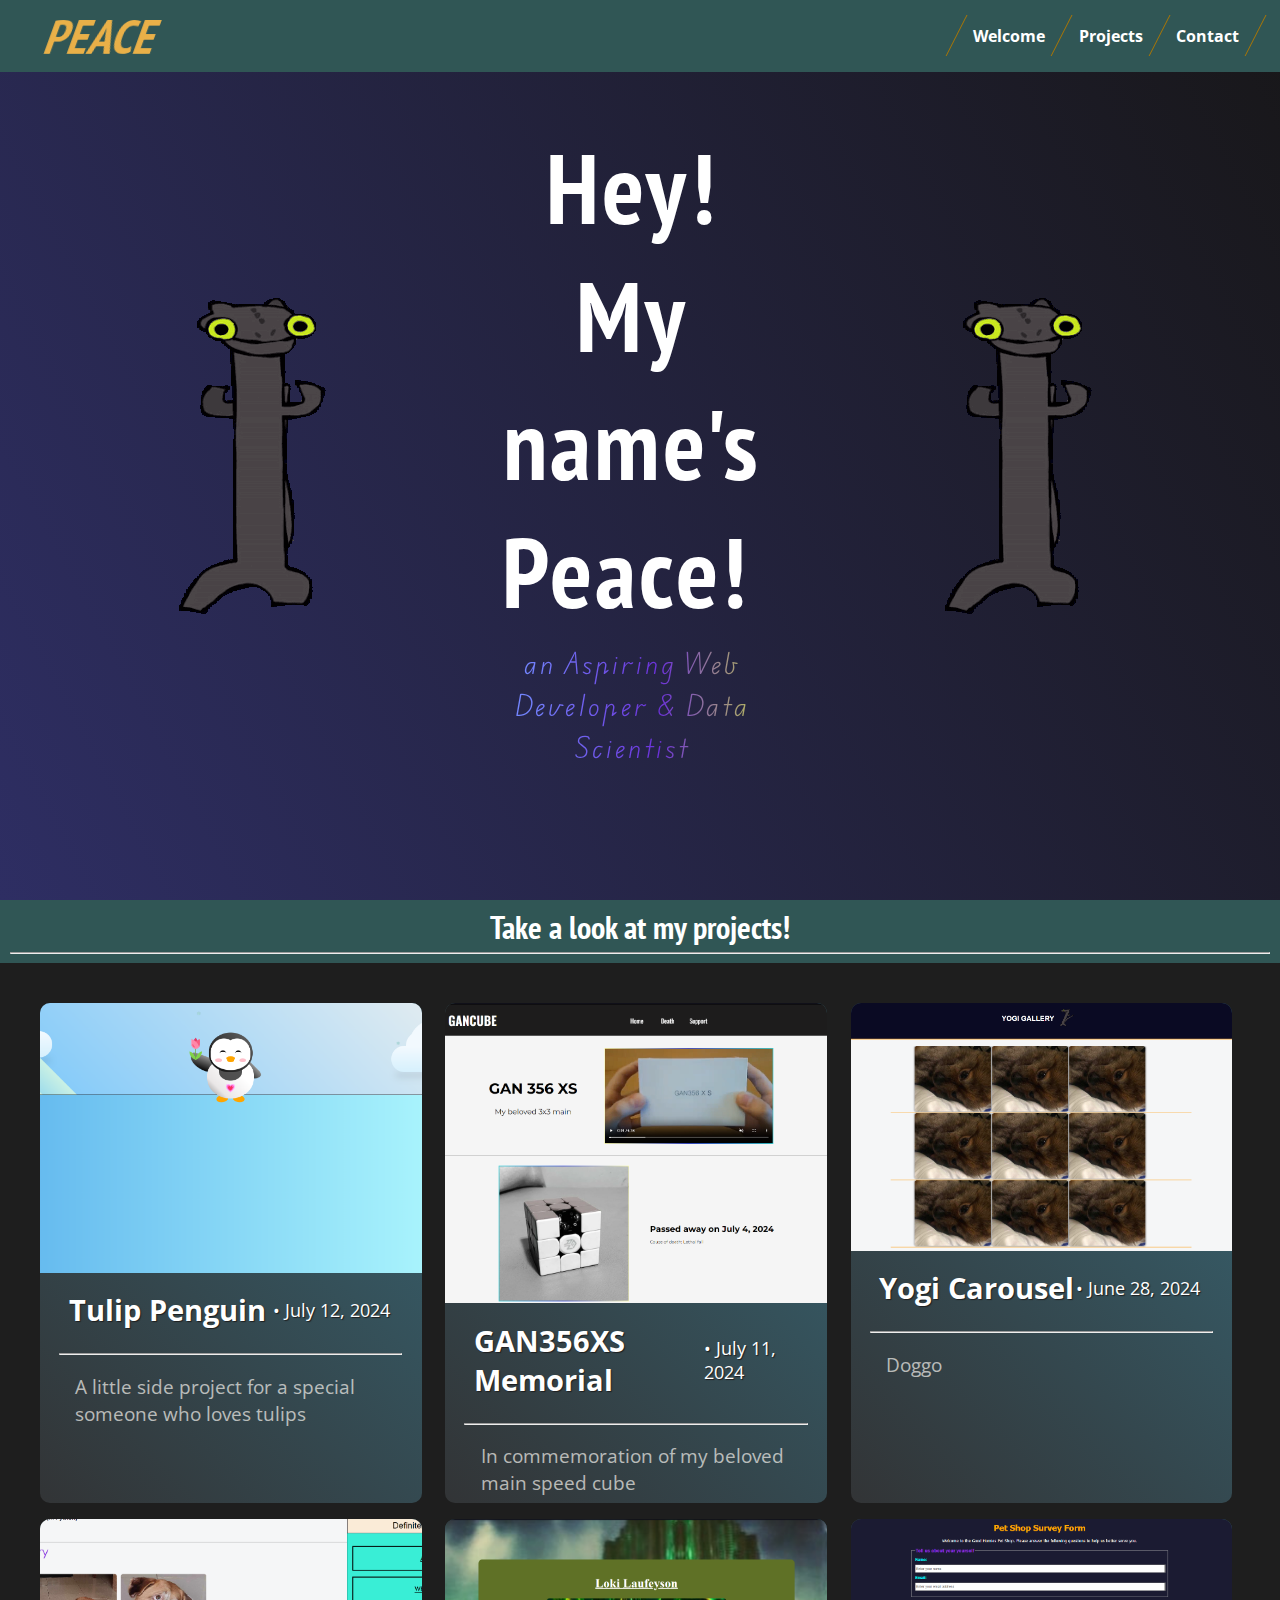
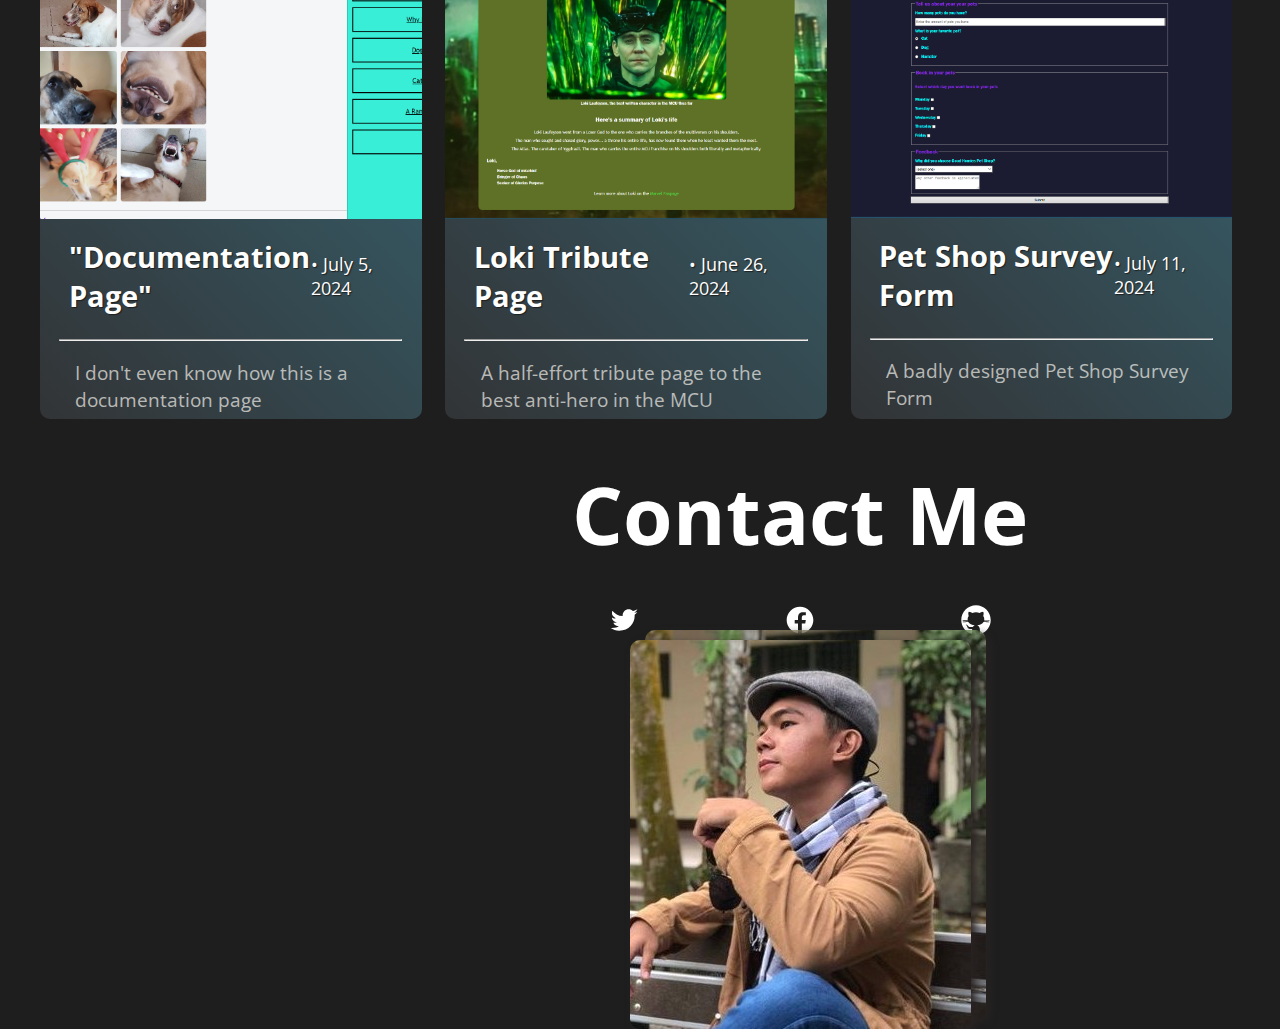
<file: index.html>
<!DOCTYPE html>
<html lang="en">
<head>
    <meta charset="UTF-8">
    <meta name="viewport" content="width=device-width, initial-scale=1.0">
    <link rel="stylesheet" href="portfolio.css">
    <title>Peace's Portfolio</title>
</head>
<body>

    <header>

    <nav id="navbar">

        <div class="logo">PEACE</div>

        <div class="nav-items">
            
            <div class="nav-item">
            <a href="#welcome-section">Welcome</a>
                </div>
            <div class="nav-item second">
            <a href="#project-section-header">Projects</a>
                </div>
            <div class="nav-item">
            <a href="#contact">Contact</a>
                </div>
            </div>
        
    </nav>

</header>

    <section id="welcome-section">

    <div class="welcome-container">
        <img src="dancing-toothless.gif">
        <div class="text-container">
        <h1>Hey! My name's Peace!</h1>
        
        <p>an Aspiring Web Developer & Data Scientist</p>
    </div>
        <img src="dancing-toothless.gif">
    </div>
        </section>

        <div class="project-section-header" id="project-section-header">
            <h1>Take a look at my projects!</h1>
            <hr>
        </div>

        <section>
            
    <div id="projects">
        <div class="project-tile">
            <a href="Tulip Penguin.html" target="_blank">   
                <img src="Tulip Penguin.png">
                <div class="project-info">
                <div class="project-title">Tulip Penguin</div>
                <div class="creation-date"> •  July 12, 2024 </div>
                
            </div>
            <hr>
                <p class="project-description">A little side project for a special someone who loves tulips</p>
            </a>
        </div>
        <div class="project-tile">
            <a href="In Memory of my GAN.html" target="_blank">   
                <img src="In Memory of my GAN.png">
                <div class="project-info">
                <div class="project-title">GAN356XS Memorial</div>
                <div class="creation-date"> •  July 11, 2024 </div>
            </div>
            <hr>
                <p class="project-description">In commemoration of my beloved main speed cube</p>
            </a>
        </div>
        <div class="project-tile">
            <a href="Yogi Gallery.html" target="_blank">   
                <img src="Yogi.png">
                <div class="project-info">
                <div class="project-title">Yogi Carousel</div>
                <div class="creation-date"> •  June 28, 2024 </div>
            </div>
            <hr>
          
                <p class="project-description">Doggo</p>
            </a>
        </div>
        <div class="project-tile">
            <a href="Technical Documentation Page.html" target="_blank">   
                <img src="Documentation Page.png">
                <div class="project-info">
                <div class="project-title">"Documentation Page"</div>
                <div class="creation-date"> •  July 5, 2024 </div>
            </div>
            <hr>
                <p class="project-description">I don't even know how this is a documentation page</p>
            </a>
            
        </div>
        <div class="project-tile">
            <a href="Loki Tribute Page.html" target="_blank">   
                <img src="Loki Tribute Page.png">
                <div class="project-info">
                <div class="project-title">Loki Tribute Page</div>
                <div class="creation-date"> •  June 26, 2024 </div>
            </div>
            <hr>
                <p class="project-description">A half-effort tribute page to the best anti-hero in the MCU</p>
            </a>
        </div>
        <div class="project-tile">
            <a href="Pet Shop Survey Form.html" target="_blank">   
                <img src="Pet Shop.png">
                <div class="project-info">
                <div class="project-title">Pet Shop Survey Form</div>
                <div class="creation-date"> •  July 11, 2024 </div>
            </div>
            <hr>
                <p class="project-description">A badly designed Pet Shop Survey Form</p>
            </a>
        </div>
    </div>
        </section>

        <section id="contact">
            <div class="contact-container"> 
                <div class="contact-text">
                    <h1>Contact Me</h1>
                    </div>
                    <div class="blinking"></div>
                    <div class="socials">

                        <div class="tooltip-container">

                        <a href="https://x.com/ThoughtsHomer" target="_blank" >
                           
                        <svg class="twitter" xmlns="http://www.w3.org/2000/svg" x="0px" y="0px" width="24" height="24" viewBox="0 0 24 24"
                                style="fill:currentColor;">
                                    <path d="M22,3.999c-0.78,0.463-2.345,1.094-3.265,1.276c-0.027,0.007-0.049,0.016-0.075,0.023c-0.813-0.802-1.927-1.299-3.16-1.299 c-2.485,0-4.5,2.015-4.5,4.5c0,0.131-0.011,0.372,0,0.5c-3.353,0-5.905-1.756-7.735-4c-0.199,0.5-0.286,1.29-0.286,2.032 c0,1.401,1.095,2.777,2.8,3.63c-0.314,0.081-0.66,0.139-1.02,0.139c-0.581,0-1.196-0.153-1.759-0.617c0,0.017,0,0.033,0,0.051 c0,1.958,2.078,3.291,3.926,3.662c-0.375,0.221-1.131,0.243-1.5,0.243c-0.26,0-1.18-0.119-1.426-0.165 c0.514,1.605,2.368,2.507,4.135,2.539c-1.382,1.084-2.341,1.486-5.171,1.486H2C3.788,19.145,6.065,20,8.347,20 C15.777,20,20,14.337,20,8.999c0-0.086-0.002-0.266-0.005-0.447C19.995,8.534,20,8.517,20,8.499c0-0.027-0.008-0.053-0.008-0.08 c-0.003-0.136-0.006-0.263-0.009-0.329c0.79-0.57,1.475-1.281,2.017-2.091c-0.725,0.322-1.503,0.538-2.32,0.636 C20.514,6.135,21.699,4.943,22,3.999z"></path>
                                </svg>
                                <span class="tooltip-text twitter-tooltip">Follow me on Twitter</span>
                            </div>
                                
                            </a>
                            <div class="tooltip-container">
                            <a href="https://www.facebook.com/profile.php?id=100011688469883" target="_blank">
                            <svg class="facebook" xmlns="http://www.w3.org/2000/svg" x="0px" y="0px" width="24" height="24" viewBox="0 0 24 24"
                                style="fill:currentColor;">
                                    <path d="M12,2C6.477,2,2,6.477,2,12c0,5.013,3.693,9.153,8.505,9.876V14.65H8.031v-2.629h2.474v-1.749 c0-2.896,1.411-4.167,3.818-4.167c1.153,0,1.762,0.085,2.051,0.124v2.294h-1.642c-1.022,0-1.379,0.969-1.379,2.061v1.437h2.995 l-0.406,2.629h-2.588v7.247C18.235,21.236,22,17.062,22,12C22,6.477,17.523,2,12,2z"></path>
                                </svg>
                                <span class="tooltip-text facebook-tooltip">Follow me on Facebook</span>
                            </div>
                            </a>
                            <div class="tooltip-container">

                    
                            <div class="tooltip-container">
                            <a href="https://github.com/Peace1820" target="_blank">
                               
                                <svg class="github" xmlns="http://www.w3.org/2000/svg" x="0px" y="0px" width="50" height="50" viewBox="0 0 50 50"
                                style="fill:currentColor;">
                                    <path d="M17.791,46.836C18.502,46.53,19,45.823,19,45v-5.4c0-0.197,0.016-0.402,0.041-0.61C19.027,38.994,19.014,38.997,19,39 c0,0-3,0-3.6,0c-1.5,0-2.8-0.6-3.4-1.8c-0.7-1.3-1-3.5-2.8-4.7C8.9,32.3,9.1,32,9.7,32c0.6,0.1,1.9,0.9,2.7,2c0.9,1.1,1.8,2,3.4,2 c2.487,0,3.82-0.125,4.622-0.555C21.356,34.056,22.649,33,24,33v-0.025c-5.668-0.182-9.289-2.066-10.975-4.975 c-3.665,0.042-6.856,0.405-8.677,0.707c-0.058-0.327-0.108-0.656-0.151-0.987c1.797-0.296,4.843-0.647,8.345-0.714 c-0.112-0.276-0.209-0.559-0.291-0.849c-3.511-0.178-6.541-0.039-8.187,0.097c-0.02-0.332-0.047-0.663-0.051-0.999 c1.649-0.135,4.597-0.27,8.018-0.111c-0.079-0.5-0.13-1.011-0.13-1.543c0-1.7,0.6-3.5,1.7-5c-0.5-1.7-1.2-5.3,0.2-6.6 c2.7,0,4.6,1.3,5.5,2.1C21,13.4,22.9,13,25,13s4,0.4,5.6,1.1c0.9-0.8,2.8-2.1,5.5-2.1c1.5,1.4,0.7,5,0.2,6.6c1.1,1.5,1.7,3.2,1.6,5 c0,0.484-0.045,0.951-0.11,1.409c3.499-0.172,6.527-0.034,8.204,0.102c-0.002,0.337-0.033,0.666-0.051,0.999 c-1.671-0.138-4.775-0.28-8.359-0.089c-0.089,0.336-0.197,0.663-0.325,0.98c3.546,0.046,6.665,0.389,8.548,0.689 c-0.043,0.332-0.093,0.661-0.151,0.987c-1.912-0.306-5.171-0.664-8.879-0.682C35.112,30.873,31.557,32.75,26,32.969V33 c2.6,0,5,3.9,5,6.6V45c0,0.823,0.498,1.53,1.209,1.836C41.37,43.804,48,35.164,48,25C48,12.318,37.683,2,25,2S2,12.318,2,25 C2,35.164,8.63,43.804,17.791,46.836z"></path>
                                </svg>
                                <span class="tooltip-text github-tooltip">See my projects on GitHub</span>
                            </div>
                            </a>
                        </div>
                        </div>
                        <div class="contact-img">
                            <img src="Parisian Profile.jpg">
                            <img class="img-backdrop" src="Parisian Profile.jpg">
                        </div>
            </div>
    </section>
    
</body>
</html>
</file>
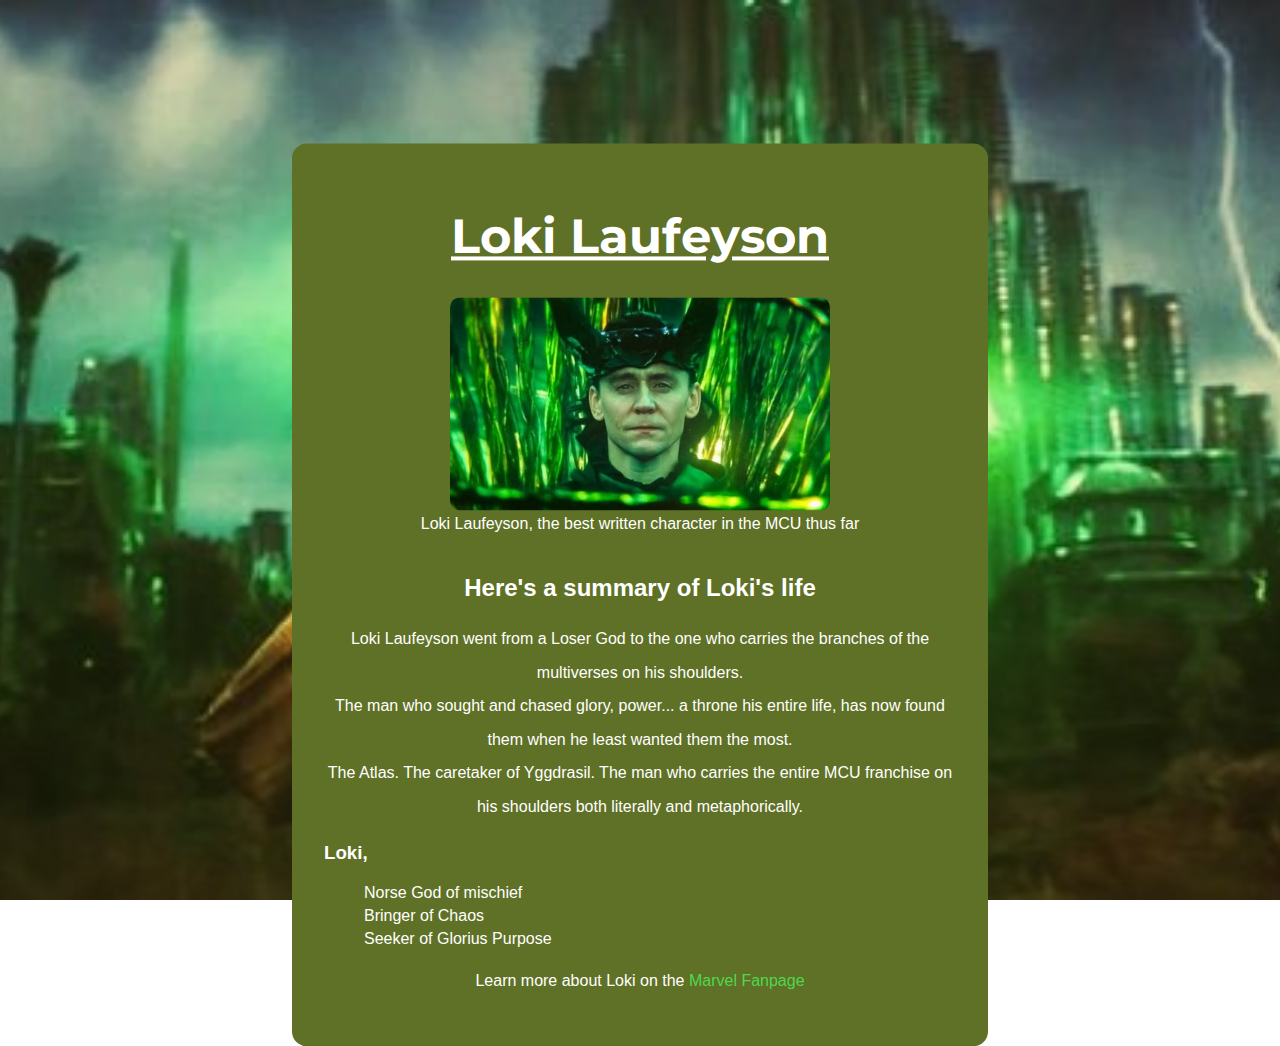
<file: Loki Tribute Page.html>
<!DOCTYPE html>
<html lang="en">
<head>
    <meta charset="UTF-8">
    <meta name="viewport" content="width=device-width, initial-scale=1.0">
    <title>Loki Tribute Page</title>
    <link rel="stylesheet" href="lokiCSS.css">
</head>


   <body>
   
    <div class="container">
        <div class="img-div" id="img-div">
        <h1 id="title">Loki Laufeyson</h1>
        <img src="Loki.jpg" id="image" alt="Laufeyson"></img>
        <div class="img-caption" id="img-caption">Loki Laufeyson, the best written character in the MCU thus far</p>
            </div>
        </div>

        <div class="tribute-info" id="tribute-info">
        <h2>Here's a summary of Loki's life</h2>
        <p>Loki Laufeyson went from a Loser God to the one who carries the branches of the multiverses on his shoulders. <br>The man who sought and chased glory, power... a throne 
            his entire life, has now found them when he least wanted them the most. <br> 
            The Atlas. The caretaker of Yggdrasil. The man who carries the entire MCU
            franchise on his shoulders both literally and metaphorically.
        </p>

        <h3>Loki,</h3>
        <ul>
            <li>Norse God of mischief</li>
            <li>Bringer of Chaos</li>
            <li>Seeker of Glorius Purpose</li>
        </ul>
    
        </div>
    
    </body>
        
   

    <footer>
        <p>Learn more about Loki on the <a href="https://marvel.fandom.com/wiki/Loki_Laufeyson_(Earth-616)" target="_blank" id="tribute-link">Marvel Fanpage</a></p>
    </footer>

</div>

</html>
</file>
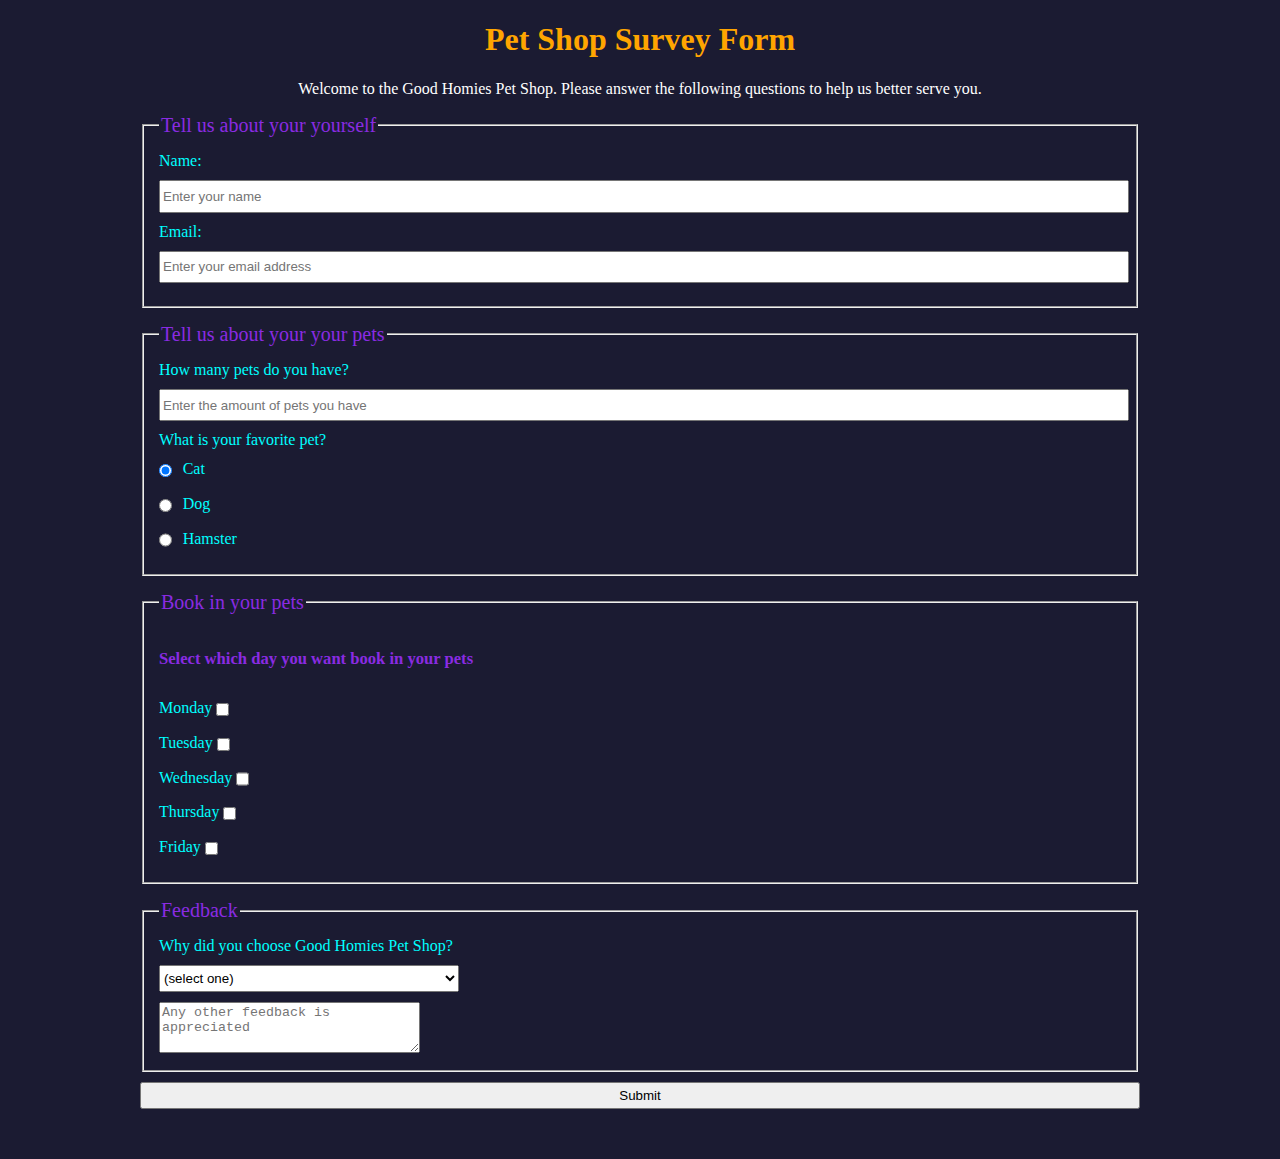
<file: Pet Shop Survey Form.html>
<!DOCTYPE html>
<html lang="en">
<head>
    <meta charset="UTF-8">
    <meta name="viewport" content="width=device-width, initial-scale=1.0">
    <title> Form</title>
    <link rel="stylesheet" href="petshop.css">
</head>
<body>

    <h1 id="title">
        Pet Shop Survey Form
    </h1>

    
    <p id="description">
            Welcome to the Good Homies Pet Shop. Please answer the following questions to help us better serve you.
    </p>


    <form id="survey-form"> 


    <fieldset>

        <legend>Tell us about your yourself</legend>
           
        <label for="name" id="name-label"> Name: <input id="name" type="text" placeholder="Enter your name" required></input> </label>
        <label for="email" id="email-label"> Email:  <input id="email" type="email" placeholder="Enter your email address" required></input> </label>
    
    </fieldset>

    <fieldset>

        <legend>Tell us about your your pets</legend>
        <label id="number-label"> How many pets do you have? <input id="number" type="number" placeholder="Enter the amount of pets you have" min="1" max="100" required></input></label>
        <label> What is your favorite pet? 
        <label for="cat"><input id="cat" type="radio" name="pet-type" value="cat" class="inline" checked /> Cat</label>
        <label for="dog"><input id="dog" type="radio" name="pet-type" value="dog" class="inline"/> Dog</label>
        <label for="Hamster"><input id="Hamster" type="radio" name="pet-type" value="Hamster" class="inline"/> Hamster</label>
    
    </fieldset>

    <fieldset>

        <legend>Book in your pets</legend>

        <h5>Select which day you want book in your pets</h5>
           
            <label for="Monday">Monday <input type="checkbox" id="Monday" name="Monday" value="Monday" class="inline"></input></label>
            
            <label for="Tuesday">Tuesday <input type="checkbox" id="Tuesday" name="Tuesday" value="Tuesday" class="inline"></input></label>
        

            <label for="Wednesday">Wednesday <input type="checkbox" id="Wednesday" name="Wednesday" value="Wednesday" class="inline"></input></label>
           

            <label for="Thursday">Thursday <input type="checkbox" id="Thursday" name="Thursday" value="Thursday" class="inline"></input></label>
           
            
            <label for="Friday">Friday <input type="checkbox" id="Friday" name="Friday" value="Friday" class="inline"></input></label>
        
        
    
    </fieldset>


    <fieldset>

    <legend>Feedback</legend>

    <label>Why did you choose Good Homies Pet Shop?</label>
    <select id="dropdown" name="dropdown">
        <option value="">(select one)</option>
        <option value="1">Quality Service</option>
        <option value="2">Customer Support</option>
        <option value="3">Variety of equipment</option>
        <option value="4">Other</option>
      </select>

    <textarea rows="3" cols="30"  placeholder="Any other feedback is appreciated"></textarea>

  </fieldset>
     
    <input type="submit" id="submit"></input>



    </form>
    
</body>
</html>
</file>
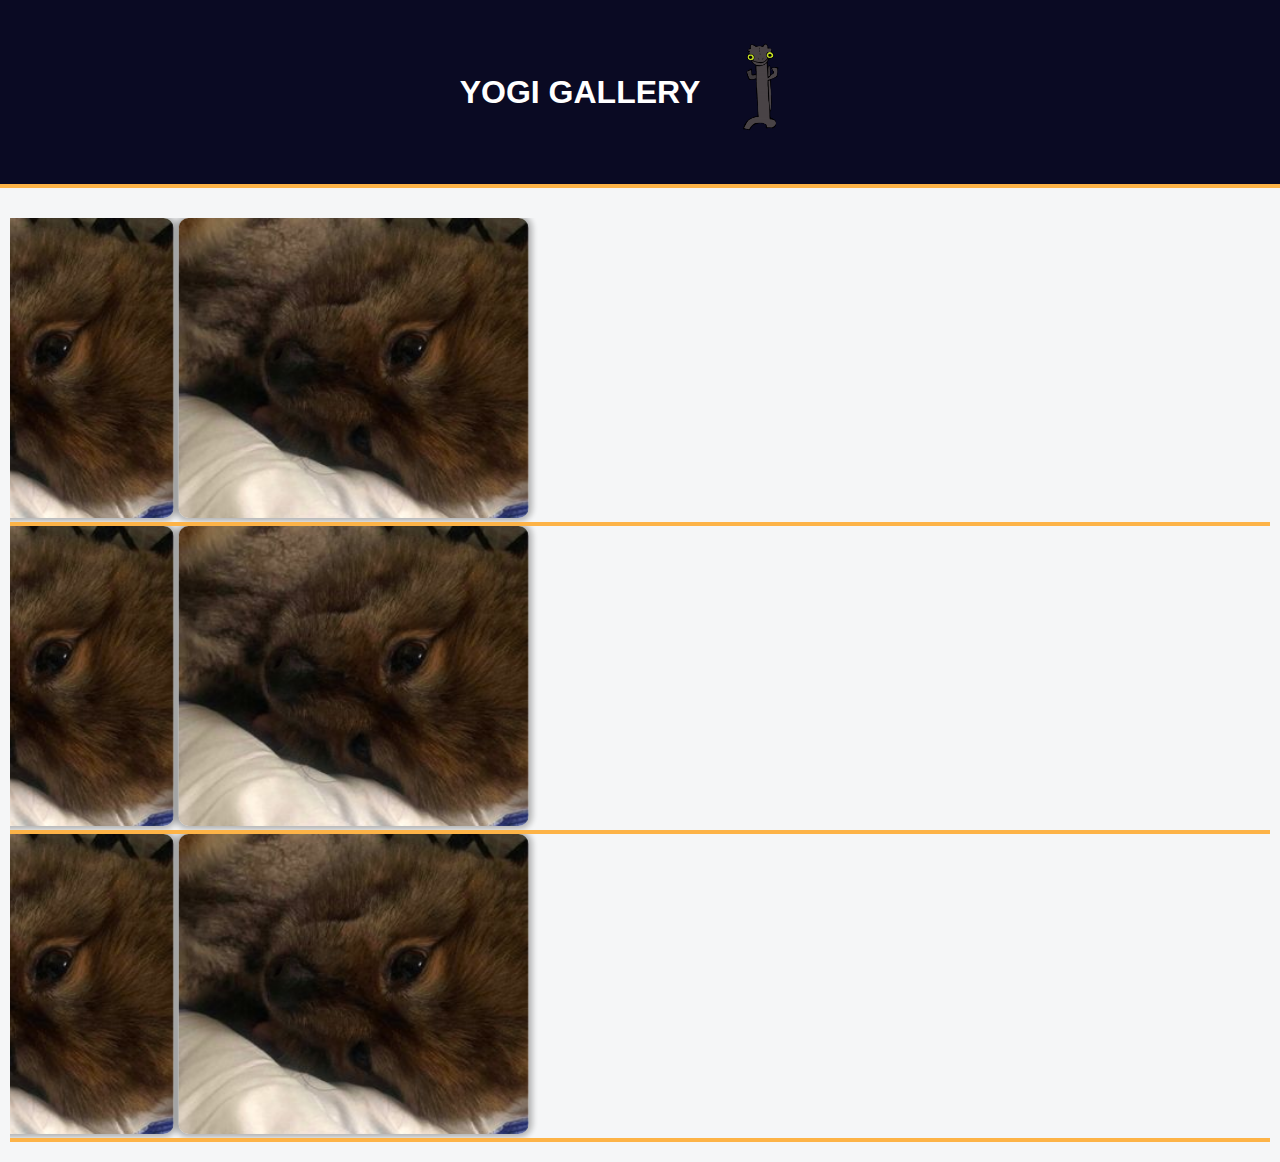
<file: Scrolling Yogi Gallery.html>
<!DOCTYPE html>
<html lang="en">
  <head>
    <meta charset="utf-8">
    <meta name="viewport" content="width=device-width, initial-scale=1.0">
    <title>Photo Gallery</title>
    <link rel="stylesheet" href="scrolling_yogi.css">
  </head>
  <body>
    <header class="header">
      <h1>Yogi Gallery</h1>
      <img src="dancing-toothless.gif" class="toothless" height="120" width="120"></img>
    </header>

    <div class="gallery">

      <marquee  behavior="scroll" direction="right" truespeed="true" scrolldelay="28"> 
        <img src="yogi.jpg">
        <img src="yogi.jpg">
        <img src="yogi.jpg">
      </marquee>
      <marquee behavior="scroll" direction="right" truespeed="true" scrolldelay="28"> 
        <img src="yogi.jpg">
        <img src="yogi.jpg">
        <img src="yogi.jpg">
      </marquee>
      <marquee behavior="scroll" direction="right" truespeed="true" scrolldelay="28"> 
        <img src="yogi.jpg">
        <img src="yogi.jpg">
        <img src="yogi.jpg">
      </marquee>
      
     

     
    </div>
  </body>
</html>
</file>
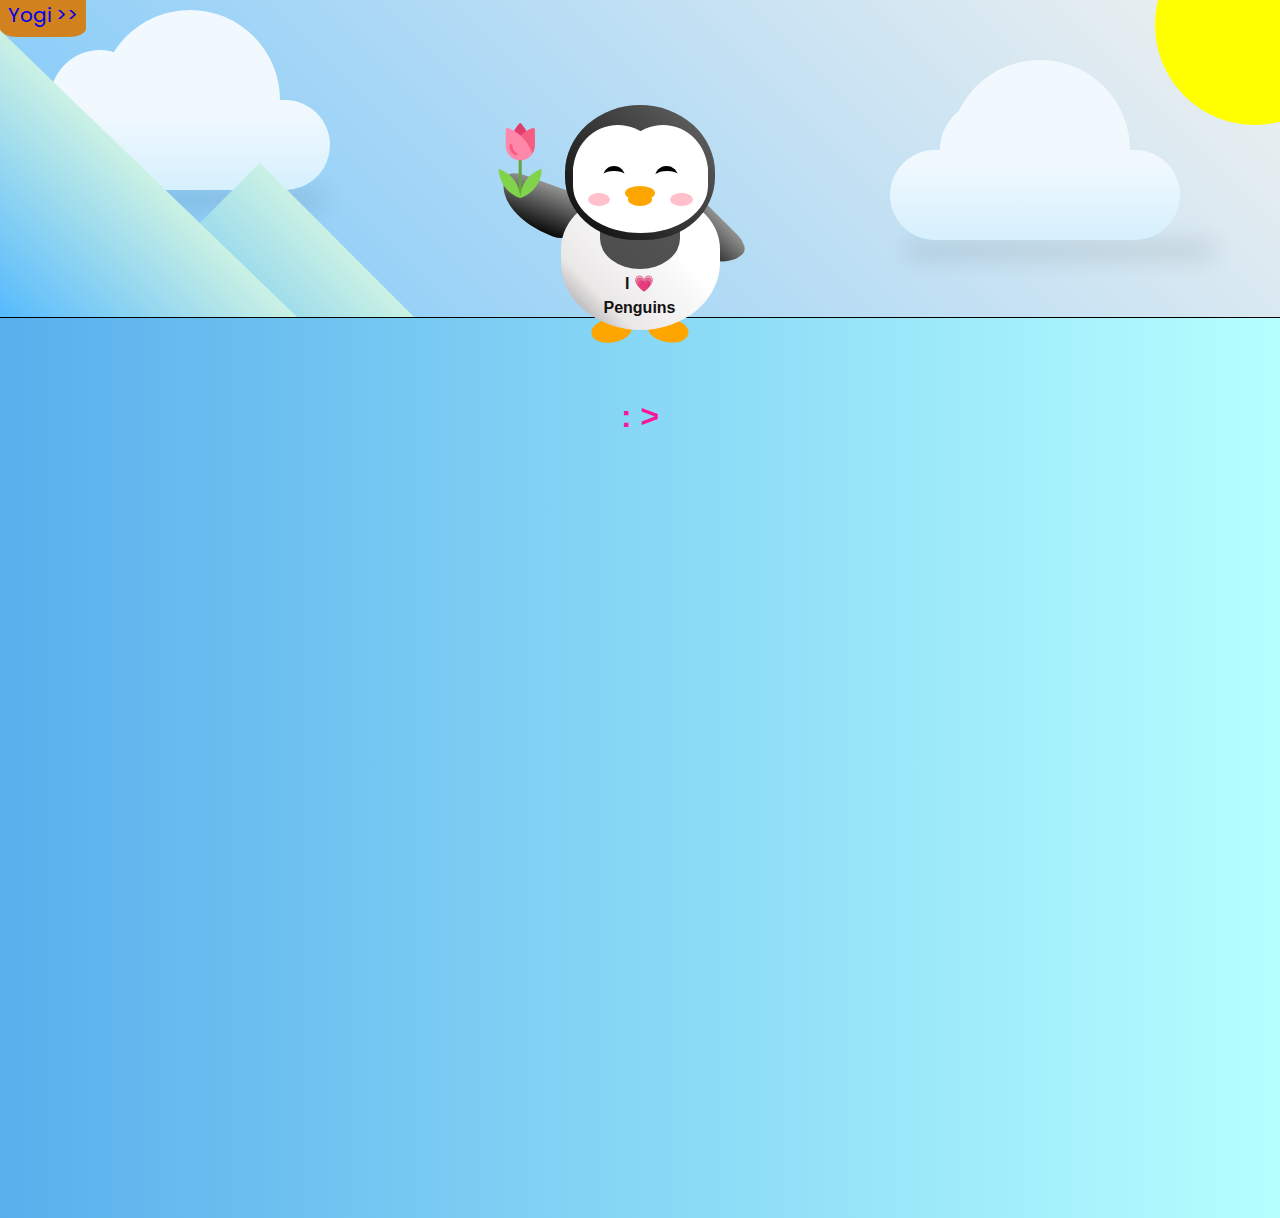
<file: Tulip Penguin.html>
<!DOCTYPE html>
<html lang="en">
  <head>
    <meta charset="UTF-8" />
    <link rel="stylesheet" href="penguin.css" />
    <title>Penguin</title>
    <meta name="viewport" content="width=device-width, initial-scale=1.0" />
  </head>

  <body>

    <div class="yogi-link">
      <a href="Scrolling Yogi Gallery.html" target="_blank">Yogi >></a>
  </div>

    <div class="snowflakes" aria-hidden="true">

      <div class="snowflake">
      ❅
      </div>
      <div class="snowflake">
      ❅
      </div>
      <div class="snowflake">
      ❆
      </div>
      <div class="snowflake">
      ❄
      </div>
      <div class="snowflake">
      ❅
      </div>
      <div class="snowflake">
      ❆
      </div>
      <div class="snowflake">
      ❄
      </div>
      <div class="snowflake">
      ❅
      </div>
      <div class="snowflake">
      ❆
      </div>
      <div class="snowflake">
      ❄
      </div>
    </div>
    <div>
    <div id = "cloud">
      <span class='shadow'></span>
      
    </div>
    <div id = "cloud" class="second">
      <span class='shadow'></span>
      
    </div>
    <div class="left-mountain"></div>
    <div class="back-mountain"></div>
    <div class="sun"></div>
 
  </div>
    
    <div class="penguin">
      <div class="penguin-head">
        <div class="face left"></div>
        <div class="face right"></div>
        <div class="chin"></div>
        <div class="eye left">
          <div class="eye-lid"></div>
        </div>
        <div class="eye right">
          <div class="eye-lid"></div>
        </div>
        <div class="blush left"></div>
        <div class="blush right"></div>
        <div class="beak top"></div>
        <div class="beak bottom"></div>
      </div>
      <div class="shirt">
        <p>I 💗 Penguins</p>
      </div> 
      <div class="penguin-body">
        <div class="arm left">
          <img src="tulip.png" alt="Tulip" height="75px"></img>
        </div>
        <div class="arm right"></div>
        <div class="foot left"></div>
        <div class="foot right"></div>
      </div>
    </div>

    <div class="ground">
      <h3 class="smile"> : >  </h3>
    </div>
   
  </body>
</html>
</file>
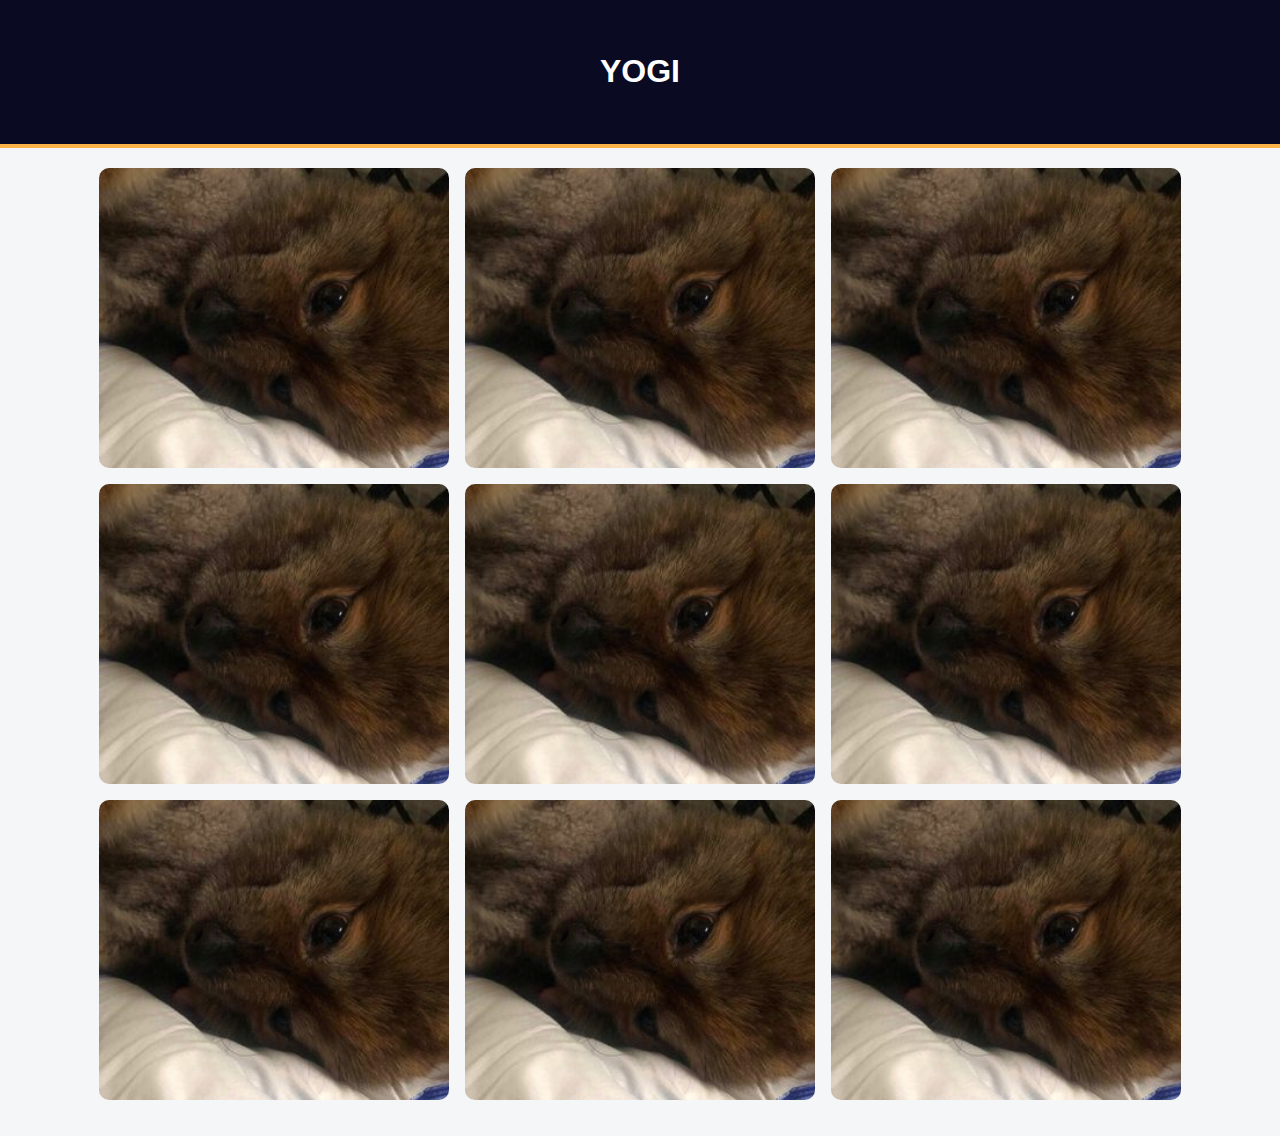
<file: Yogi Gallery.html>
<!DOCTYPE html>
<html lang="en">
  <head>
    <meta charset="utf-8">
    <meta name="viewport" content="width=device-width, initial-scale=1.0">
    <title>Photo Gallery</title>
    <link rel="stylesheet" href="yogi.css">
  </head>
  <body>
    <header class="header">
      <h1>Yogi</h1>
    </header>
    <div class="gallery">
      <img src="yogi.jpg">
      <img src="yogi.jpg">
      <img src="yogi.jpg">
      <img src="yogi.jpg">
      <img src="yogi.jpg">
      <img src="yogi.jpg">
      <img src="yogi.jpg">
      <img src="yogi.jpg">
      <img src="yogi.jpg">
    </div>
  </body>
</html>
</file>
<file: portfolio.css>
@import url('https://fonts.googleapis.com/css2?family=PT+Sans+Narrow:wght@400;700&display=swap');
@import url('https://fonts.googleapis.com/css2?family=Edu+AU+VIC+WA+NT+Hand:wght@400..700&family=Open+Sans:ital,wght@0,300..800;1,300..800&display=swap');

*{
    box-sizing: border-box;
    margin: 0;
    padding: 0; 
}


body{

    background-color: rgb(30, 30, 30);
    margin: 0;
    padding: 0; 
}

html{
   
    scroll-behavior: smooth;
}

@media (max-width: 75em) {
    html {
      font-size: 60%;
    }
  }
  
  /* 980px / 16px = 61.25em */
  @media (max-width: 61.25em) {
    html {
      font-size: 58%;
    }
  }
  
  /* 460px / 16px = 28.75em */
  @media (max-width: 28.75em) {
    html {
      font-size: 55%;
    }
  }

  @media (max-width: 28.75em) {
    footer {
      flex-direction: column;
      text-align: center;
    }
  }
  
#navbar{

    display: flex;
    justify-content: space-between;
    align-items: center;
    background-color: #305655;
    color: #fff;
    position: fixed;
    height: 4.5rem;
    width: 100%;
    z-index: 1;
    
}

.nav-items{
    display: flex;
    margin: 0 1.5rem;

}

.nav-item:not(:nth-child(2)) {
    font-weight: bold;
    padding: 0.6rem 1rem;
    transform: skewX(-27deg);
    border: #aa7605 solid;
    border-width: 0 1.2px;
    margin: 0 0.01rem;
    
}

.nav-item:nth-child(2){
    
    font-weight: bold;
    padding: 0.6rem 1rem;
    transform: skewX(-27deg);
    border-width: 0 1.2px;
    margin: 0 0.01rem;
    
}


.nav-item:hover{
    
  background-color: #b96798;
  cursor: pointer;
    
}


.nav-item a {
    display: block;
    font-family: 'Open Sans';
    text-decoration: none;
    color: white;
    transform: skew(27deg);
}



.logo{

    font-family: "PT Sans Narrow";
    font-size: 3rem;
    font-weight: bold;
    transform: skewX(-20deg);
    color: rgb(233, 176, 72);
    padding: 2rem;
    margin: 0 1rem;


}


#welcome-section{
    height: 100vh;
}

.welcome-container{
    display: flex;
    flex-direction: row;
    justify-content: space-around;
    align-items: center;
    width: 100%;
    height: 100vh;
    background-color: #000;
    background-image: linear-gradient(62deg, #2e2e63 0%, #181719 100%);
    color: white;
    font-family:"PT Sans Narrow" ;
    font-size: 3.105rem;
    letter-spacing: 0.2rem;
    padding-right: 1rem;
   
    }

.text-container{
    display: flex;
    flex-direction: column;
    text-align: center;
    }

.text-container h1::after{
    content: "";
    width: 0.25rem;
    height: 3.3rem;
    display: inline-block;
    margin-left: 0.5rem;
    animation: blink 1.5s infinite;
}



@keyframes blink {
    0%, 100% {
        background-color: transparent;
    }
    50% {
        background-color:  #e8e8e83e;
    }
  }


.welcome-container p{
    padding: 0.5rem;
    font-size: 1.5rem;
    font-family: "Edu AU VIC WA NT Hand";
    background-image: linear-gradient(90deg, rgb(115, 133, 255) 10%, rgb(108, 49, 217) 60%, rgb(186, 195, 82) 99%);
    color: transparent;
    background-clip: text;
}

#projects{
    display: grid;
    grid-template: auto / repeat(3, 1fr);
    grid-gap: 1rem;
    margin: 2.5rem;
}
  

.project-section-header{
    font-family: "PT Sans Narrow";
    text-align: center;
    padding: 0.4rem;
    background-color:#305655;
    color: white;
}

.project-section-header hr{
    
    margin: 0.2rem;
    
}


.project-tile{
    display: flex;
    flex-direction: column;
    font-family: "Open Sans";
    background-image: linear-gradient(45deg, rgb(50, 52, 54), #376573); ;
    border-radius: 10px;
    box-shadow: black 100px;
    height: 500px;
    width: 98%;
 
    
}

.project-tile:hover{
    transform: scale(1.02);
    transition: transform .2s;
    transition-timing-function:linear;
}

.project-tile a{

    text-decoration: none;
    color: white;
   
}

.project-tile img{

    width: 100%;
    height: 75%;
    max-height: 300px;
    object-fit: cover;
    border-radius: 10px 10px 0 0 ;

}

.project-tile hr{
    
    margin: 0 auto;
    width: 90%
}

.project-info{
    display: flex;
    justify-content: space-between;
    align-items: center;
    padding: 0.8rem 1rem 1.5rem 1.8rem;
    text-shadow: 1px 1px 1px #1f1f1f;

}

.project-title{
    font-weight: bold;
    font-size: 1.8rem;
}

.creation-date{
    font-size: 1.1rem;
    padding-right: 1rem;
}

.project-description{
    font-size: 1.2rem;
    padding: 1.1rem 2.2rem;
    color: rgba(247, 244, 239, 0.695);
}



.contact-section{
    display: grid;
    grid-template-columns: 1fr 1fr;
    margin: 1rem;
    background-image: linear-gradient(-62deg, #7ABD77 0%, #7D7BA4 30%,#4c4c9b 60%, #3e3e98 90%, #2929d5ae 100%);
    justify-content: center;
    align-items:center;
    height: 100vh;
    width: 100%;
    border-top: #305655 16px solid;
}

.contact-img{
    position: relative;
    width: max-content;
}


.contact-img img{
    position: relative;
    display: block;
    border-radius: 10px;
    box-shadow: 4px 4px 8px #2b2424;
    z-index: 2;
   
}

.contact-img .img-backdrop{
    position: absolute;
    top: -10px;
    left: 15px;
    z-index: 1;
    border-radius: 10px;
    box-shadow: 4px 4px 8px #2b2424;
    opacity: 0.8;
}
   
 
.contact-container{
    margin-left: 10rem;
    display: flex;
    flex-direction: column;
    justify-content: center;
    align-items: center;
    text-align: center;
    height: 100%;
    width: 100%;
}

.contact-text{
    font-size: 2.5rem;
    font-family: "Open Sans";
    margin-bottom: 0.3rem;
    color: white;
}

.blinking{
    content: "";
    width: 40%;
    height: 0.23rem;
    display: inline-block;
    margin-top: 0.2rem;
    animation: blinking 3s infinite;
    
}

.socials{
    display: flex;
    justify-content: space-between;
    align-items: center;
    margin-top: 1.5rem;
    width: 30%;
}

svg{
    color: white;
    width: 2rem;
    height: 2rem;
    cursor: pointer;
}


svg:hover{
    
    transform: translateY(8px);
    
}

.tooltip-container {
    position: relative;
    display: flex;
}

.tooltip-text {
    visibility: hidden;
    width: 140px;
    background-color: none;
    border: rgb(247, 247, 247) 1px solid;
    color: rgb(255, 255, 255);
    font-family: "Open Sans";
    text-align: center;
    border-radius: 5px;
    padding: 0.2rem;
    position: absolute;
    bottom: -165%; 
    left: 50%;
    margin-left: -70px;
    opacity: 0;
    transition: opacity 0.2s;
}



.tooltip-container:hover .tooltip-text {
    visibility: visible;
    opacity: 1;
}

.twitter:hover{
  color: rgb(122, 255, 255);
  
}

.twitter-tooltip{
    border: rgb(122, 255, 255) 1px solid;
}

.facebook:hover{
    color: rgb(57, 161, 230);
  }

.facebook-tooltip{
    border: rgb(57, 161, 230) 1px solid;
}
  
.instagram:hover{
    color: rgb(219, 98, 157);
  }

.instagram-tooltip{
    border: rgb(219, 98, 157) 1px solid;
}
  
.github:hover{
    color: rgb(205, 125, 245);
  }

.github-tooltip{
    border: rgb(205, 125, 245) 1px solid;
}   
  




@keyframes blinking {
    0%, 100% {
        background-color: transparent;
    }
    50% {
        background-color:  #e8e8e8;
    }
  }
</file>
<file: lokiCSS.css>
@import url('https://fonts.googleapis.com/css2?family=Montserrat:ital,wght@0,100..900;1,100..900&display=swap');img{

    display: flex;
    justify-content: center;
    align-items: center;
    height: 100vh;
    width: 60%;
    height: 100%;
    margin: 0 auto;
    border-radius: 10px;

}
.img-caption{

    padding: 5px;
    margin-top: 0px;
   
    
}

h1{
  font-family: 'Montserrat';
  font-size: 3rem;
  text-decoration:underline;
}

h3, li{

padding-top: 2px;
margin-top: 3px;
list-style-type: none;
text-align: justify;


}

body{
    background: url(loki\ background.jpg) no-repeat center center fixed;
    background-size: cover;
    color: white;
    font-family: 'Franklin Gothic Medium', 'Arial Narrow', Arial, sans-serif;
    text-align: center;



}

.container{
background-color: rgb(95, 113, 38);
width:50%;
height: 100%;
margin: auto;
transform: translateY(15%);
padding: 2rem;
border-radius: 15px;
}



p{

  font-family:'Trebuchet MS', 'Lucida Sans Unicode', 'Lucida Grande', 'Lucida Sans', Arial, sans-serif;
  line-height: 2.1rem;
}

a:link {
    color: rgb(79, 216, 79);
    background-color: transparent;
    text-decoration: none;
  }
  
  a:visited {
    color: pink;
    background-color: transparent;
    text-decoration: none;
  }
  
  a:hover {
    color: plum;
    background-color: transparent;
    text-decoration: underline;
  }
  
  a:active {
    color: yellow;
    background-color: transparent;
    text-decoration: underline;
  }
</file>
<file: petshop.css>
h1{
  color: orange;

}

p{
 color: white;

}

fieldset{

text-align: left;
font-family: 'Franklin Gothic Medium';
font-weight: 200;
font-size: 20px;
color:blueviolet; 


}

label {
  display: block;
  color: cyan;
  margin: 0.5rem 0;
  font-size: 16px;
  text-align: left;
   
}


body {
    background-color: #1b1b32;
    font-family: Tahoma;
    font-size: 16px;
    text-align: center;
  }

input, select{

    display: block;
    margin: 10px 0 10px 0;
    width: 100%;
    min-height: 2em;
    
    
}

select{

  width: 300px;



}
form {
  width: 10000px;
  max-width: 1000px;
  min-width: 300px;
  margin: 0 auto;
  padding-bottom: 2em;
}

fieldset {

  margin-top: 15px;


}

.inline{
  display: inline; 
  width: unset;
  margin: 0 0.5em 0 0;
  vertical-align: middle;
}
</file>
<file: scrolling_yogi.css>
* {
    box-sizing: border-box;
  }
  
  body {
    margin: 0;
    font-family: sans-serif;
    background: #f5f6f7;
  }
  
  .header {
    
    text-transform: uppercase;
    padding: 32px;
    background-color: #0a0a23;
    color: #fff;
    border-bottom: 4px solid #fdb347;
    display: flex;
    justify-content: center;
    place-items:  center;
  }

  .toothless{
    padding-bottom:  0.8rem;
  }
  
  .gallery {
    display: flex;
    flex-direction: row;
    flex-wrap: wrap;
    justify-content: center;
    align-items: center;
    max-width: 1400px;
    margin: 0 auto;
    margin-top: 10px;
    padding: 20px 10px;
  }
  
  .gallery img {
    width: 100%;
    max-width: 350px;
    height: 300px;
    object-fit: cover;
    transition: transform .2s;
    border-radius: 10px;
    box-shadow: 0 0 6px 3px rgba(0, 0, 0, 0.3);
  }
  
  .gallery img:hover {
    transform:scale(1.1);
  }



  .gallery::after {
    content: "";
    width: 350px;
  }
  
  marquee{

    width: 100%;
    border-bottom: 4px solid #fdb347;
   
   
  }
</file>
<file: penguin.css>
@import url('https://fonts.googleapis.com/css2?family=Poppins:ital,wght@0,100;0,200;0,300;0,400;0,500;0,600;0,700;0,800;0,900;1,100;1,200;1,300;1,400;1,500;1,600;1,700;1,800;1,900&display=swap');


:root {
    --penguin-face: white;
    --penguin-picorna: orange;
    --penguin-skin: rgb(8, 8, 8);
  }
  
  
  .snowflake {
    color: #bffcfc;
    font-size: 1em;
    font-family: Arial;
    text-shadow: 0 0 1px #000;
  }
  
  @-webkit-keyframes snowflakes-fall{0%{top:-10%}100%{top:100%}}@-webkit-keyframes snowflakes-shake{0%{-webkit-transform:translateX(0px);transform:translateX(0px)}50%{-webkit-transform:translateX(80px);transform:translateX(80px)}100%{-webkit-transform:translateX(0px);transform:translateX(0px)}}@keyframes snowflakes-fall{0%{top:-10%}100%{top:100%}}@keyframes snowflakes-shake{0%{transform:translateX(0px)}50%{transform:translateX(80px)}100%{transform:translateX(0px)}}.snowflake{position:fixed;top:-10%;z-index:9999;-webkit-user-select:none;-moz-user-select:none;-ms-user-select:none;user-select:none;cursor:default;-webkit-animation-name:snowflakes-fall,snowflakes-shake;-webkit-animation-duration:10s,3s;-webkit-animation-timing-function:linear,ease-in-out;-webkit-animation-iteration-count:infinite,infinite;-webkit-animation-play-state:running,running;animation-name:snowflakes-fall,snowflakes-shake;animation-duration:10s,3s;animation-timing-function:linear,ease-in-out;animation-iteration-count:infinite,infinite;animation-play-state:running,running}.snowflake:nth-of-type(0){left:1%;-webkit-animation-delay:0s,0s;animation-delay:0s,0s}.snowflake:nth-of-type(1){left:10%;-webkit-animation-delay:1s,1s;animation-delay:1s,1s}.snowflake:nth-of-type(2){left:20%;-webkit-animation-delay:6s,.5s;animation-delay:6s,.5s}.snowflake:nth-of-type(3){left:30%;-webkit-animation-delay:4s,2s;animation-delay:4s,2s}.snowflake:nth-of-type(4){left:40%;-webkit-animation-delay:2s,2s;animation-delay:2s,2s}.snowflake:nth-of-type(5){left:50%;-webkit-animation-delay:8s,3s;animation-delay:8s,3s}.snowflake:nth-of-type(6){left:60%;-webkit-animation-delay:6s,2s;animation-delay:6s,2s}.snowflake:nth-of-type(7){left:70%;-webkit-animation-delay:2.5s,1s;animation-delay:2.5s,1s}.snowflake:nth-of-type(8){left:80%;-webkit-animation-delay:1s,0s;animation-delay:1s,0s}.snowflake:nth-of-type(9){left:90%;-webkit-animation-delay:3s,1.5s;animation-delay:3s,1.5s}
  
  body {
    background: linear-gradient(45deg, rgb(71, 181, 255), rgb(241, 241, 239));
    margin: 0;
    padding: 0;
    width: 100%;
    height: 100vh;
    overflow: hidden;
  }

  #cloud {
    width: 330px; height: 90px;
    background: #f2f9fe;
    background: -webkit-gradient(linear, 0 0, 0 100%, color-stop(0.05, #f2f9fe), to(#d6f0fd));
    background: -webkit-linear-gradient(#f2f9fe 5%, #d6f0fd 100%);
    background: -moz-linear-gradient(#f2f9fe 5%, #d6f0fd 100%);
    background: -o-linear-gradient(#f2f9fe 5%, #d6f0fd 100%);
    background: linear-gradient(#f2f9fe 5%, #d6f0fd 100%);
    border-radius: 100px;
    position: absolute;
    top: 100px;
    margin: 0;
  }

  #cloud.second {
    right: 100px;
    top: 150px;
    width: 290px; height: 90px;
  }
  
  #cloud:after, #cloud:before {
    content: "";
    position: absolute;
    background: #f2f9fe;
    z-index: -1;
  }
  
  #cloud:after {
    width: 100px;
    height: 100px;
    top: -50px;
    left: 50px;
    border-radius: 100px;
  }
  
  #cloud:before {
    width: 180px;
    height: 180px;
    top: -90px;
    right: 50px;
    border-radius: 200px;
  }
  
  .shadow {
    width: 300px;
    position: absolute;
    bottom: -10px;
    left: 20px;  
    background: #000;
    z-index: -1;
    -webkit-box-shadow: 0 0 25px 8px rgba(0,0,0,0.4);
    box-shadow: 0 0 25px 3px rgba(0,0,0,0.3);
    border-radius: 50%;
  }
  
  
  
  .left-mountain {
    width: 300px;
    height: 300px;
    background: linear-gradient(rgb(203, 241, 228), rgb(80, 183, 255));
    position: absolute;
    transform: skew(0deg, 44deg);
    z-index: 2;
    margin-top: 100px;
  }
  
  .back-mountain {
    width: 300px;
    height: 300px;
    background: linear-gradient(rgb(203, 241, 228), rgb(47, 170, 255));
    position: absolute;
    z-index: 1;
    transform: rotate(45deg);
    left: 110px;
    top: 225px;
  }
  
  .sun {
    width: 200px;
    height: 200px;
    background-color: yellow;
    position: absolute;
    border-radius: 50%;
    top: -75px;
    right: -75px;
  }
  
  .penguin {
    width: 300px;
    height: 300px;
    margin: auto;
    margin-top: 75px;
    z-index: 4;
    position: relative;
    transition: transform 1s ease-in-out 0ms;
  }
  
  .penguin * {
    position: absolute;
  }

  .penguin *:hover {
   cursor: pointer;
  }
  
  
  .penguin:active {
    transform: scale(1.5);
    cursor: not-allowed;
  }
  
  .penguin-head {
    width: 50%;
    height: 45%;
    background: linear-gradient(
      45deg,
      var(--penguin-skin),
      rgb(104, 104, 104)
    );
    border-radius: 70% 70% 65% 65%;
    top: 10%;
    left: 25%;
    z-index: 1;
  }
  
  .face {
    width: 60%;
    height: 70%;
    background-color: var(--penguin-face);
    border-radius: 70% 70% 60% 60%;
    top: 15%;
  }
  
  .face.left {
    left: 5%;
  }
  
  .face.right {
    right: 5%;
  }
  
  .chin {
    width: 90%;
    height: 70%;
    background-color: var(--penguin-face);
    top: 25%;
    left: 5%;
    border-radius: 70% 70% 100% 100%;
  }
  
  .eye {
    width: 15%;
    height: 17%;
    background-color: black;
    top: 45%;
    border-radius: 50%;
  }
  
  .eye.left {
    left: 25%;
  }
  
  .eye.right {
    right: 25%;
  }
  
  .eye-lid {
    width: 150%;
    height: 100%;
    background-color: var(--penguin-face);
    top: 25%;
    left: -23%;
    border-radius: 50%;
  }
  
  .blush {
    width: 15%;
    height: 10%;
    background-color: pink;
    top: 65%;
    border-radius: 50%;
  }
  
  .blush.left {
    left: 15%;
  }
  
  .blush.right {
    right: 15%;
  }
  
  .beak {
    height: 10%;
    background-color: var(--penguin-picorna);
    border-radius: 50%;
  }
  
  .beak.top {
    width: 20%;
    top: 60%;
    left: 40%;
  }
  
  .beak.bottom {
    width: 16%;
    top: 65%;
    left: 42%;
  }
  
  .shirt {
    font: bold 8px Helvetica, sans-serif;
    top: 175px;
    left: 113.5px;
    z-index: 1;
    color: #131212;
    line-height: 1.5rem;
  }
  
  .shirt div {
    font-weight:  initial;
    top: 22.5px;
    left: 12px;
  }
  
  .penguin-body {
    width: 53%;
    height: 45%;
    background: linear-gradient(
      45deg,
      rgb(134, 133, 133) 0%,
      rgb(234, 231, 231) 25%,
      white 67%
    );
    border-radius: 80% 80% 100% 100%;
    top: 40%;
    left: 23.5%;
  }
  
  .penguin-body::before {
    content: "";
    position: absolute;
    width: 50%;
    height: 45%;
    background-color: var(--penguin-skin);
    top: 10%;
    left: 25%;
    border-radius: 0% 0% 100% 100%;
    opacity: 70%;
  }
  
  .arm {
    width: 30%;
    height: 60%;
    background: linear-gradient(
      90deg,
      var(--penguin-skin),
      rgb(146, 146, 145)
    );
    border-radius: 30% 30% 30% 120%;
    z-index: -1;
  }
  
  .arm.left {
    top: 35%;
    left: 5%;
    transform-origin: top left; 
    transform: rotate(110deg) scaleX(-1);
    animation: 3s linear infinite wave;
  }

 
  img{
    transform: rotate(110deg);
    margin-left: 73px;
    transform-origin: 0%;
    
    
  }
  
  p{
    font-size: 16px;
    margin-top: 1.4rem;
    text-align: center;
  }
  
  .arm.right {
    top: 0%;
    right: -5%;
    transform: rotate(-45deg);
  }
  
  @keyframes wave {
    10% {
      transform: rotate(110deg) scaleX(-1);
    }
    20% {
      transform: rotate(130deg) scaleX(-1);
    }
    30% {
      transform: rotate(110deg) scaleX(-1);
    }
    40% {
      transform: rotate(130deg) scaleX(-1);
    }

    50% {
      transform: rotate(110deg) scaleX(-1);
    }
  }
  
  @media screen and (max-width: 767px) {
    p{

      font-size: 18px;
      padding-left: 4px;
    
    }

  h3{
    font-size: 10px;
  }
}


  @keyframes tulip {
   
    
    10% {
        transform: rotate(11deg) scaleX(-1);
      }
      20% {
        transform: rotate(130deg) scaleX(-1);
      }
      30% {
        transform: rotate(110deg) scaleX(-1);
      }
      40% {
        transform: rotate(130deg) scaleX(-1);
      }
    }
   
  .yogi-link{
    margin: 0 auto;
    text-align: center;
    left: 0;
    top: 0;
    position: absolute;
    
  }

  .yogi-link a{
    font-size: 20px;
    font-family: 'Poppins';
    text-decoration: none;
    background-color: rgb(233, 169, 91);
    padding: 0.5rem;
    border-radius: 20%;
    
  }

  .yogi-link a:hover{
    background-color: rgba(210, 129, 30, 0.996);
   
    
  }
  
  .yogi-link a:active{
    color: black;
    
  }
  
  

  .foot {
    width:  15%;
    height: 30%;
    background-color: var(--penguin-picorna);
    top: 85%;
    border-radius: 50%;
    z-index: -1;
  }
  
  .foot.left {
    left: 25%;
    transform: rotate(80deg);
  }
  
  .foot.right {
    right: 25%;
    transform: rotate(-80deg);
  }
  
  .ground {
    width: 100vw;
    height: 100vh;
    background: linear-gradient(90deg, rgb(88, 175, 236), rgb(182, 255, 255));
    z-index: 3;
    position: absolute;
    margin-top: -58px;
    border-top: solid 1px black;
  }

  .ground > h3{

    text-align: center;
    font-size: 2.5rem;
    font-family: "Poppins";
    color: rgb(245, 24, 153);
    top: 80%;
    margin-top: 100px;
    margin-bottom: 0px;
  }

  .ground .smile{

    text-align: center;
    font-size: 2rem;
    font-family: 'Lucida Sans', 'Lucida Sans Regular', 'Lucida Grande', 'Lucida Sans Unicode', Geneva, Verdana, sans-serif;
    color: rgb(245, 24, 153);
    top: 80%;
    margin-top:80px;
  }
</file>
<file: yogi.css>
* {
    box-sizing: border-box;
  }
  
  body {
    margin: 0;
    font-family: sans-serif;
    background: #f5f6f7;
  }
  
  .header {
    text-align: center;
    text-transform: uppercase;
    padding: 32px;
    background-color: #0a0a23;
    color: #fff;
    border-bottom: 4px solid #fdb347;
  }
  
  .gallery {
    display: flex;
    flex-direction: row;
    flex-wrap: wrap;
    justify-content: center;
    align-items: center;
    gap: 16px;
    max-width: 1400px;
    margin: 0 auto;
    padding: 20px 10px;
  }
  
  .gallery img {
    width: 100%;
    max-width: 350px;
    height: 300px;
    object-fit: cover
    ;
    border-radius: 10px;
  }
  
  .gallery::after {
    content: "";
    width: 350px;
  }
</file>
